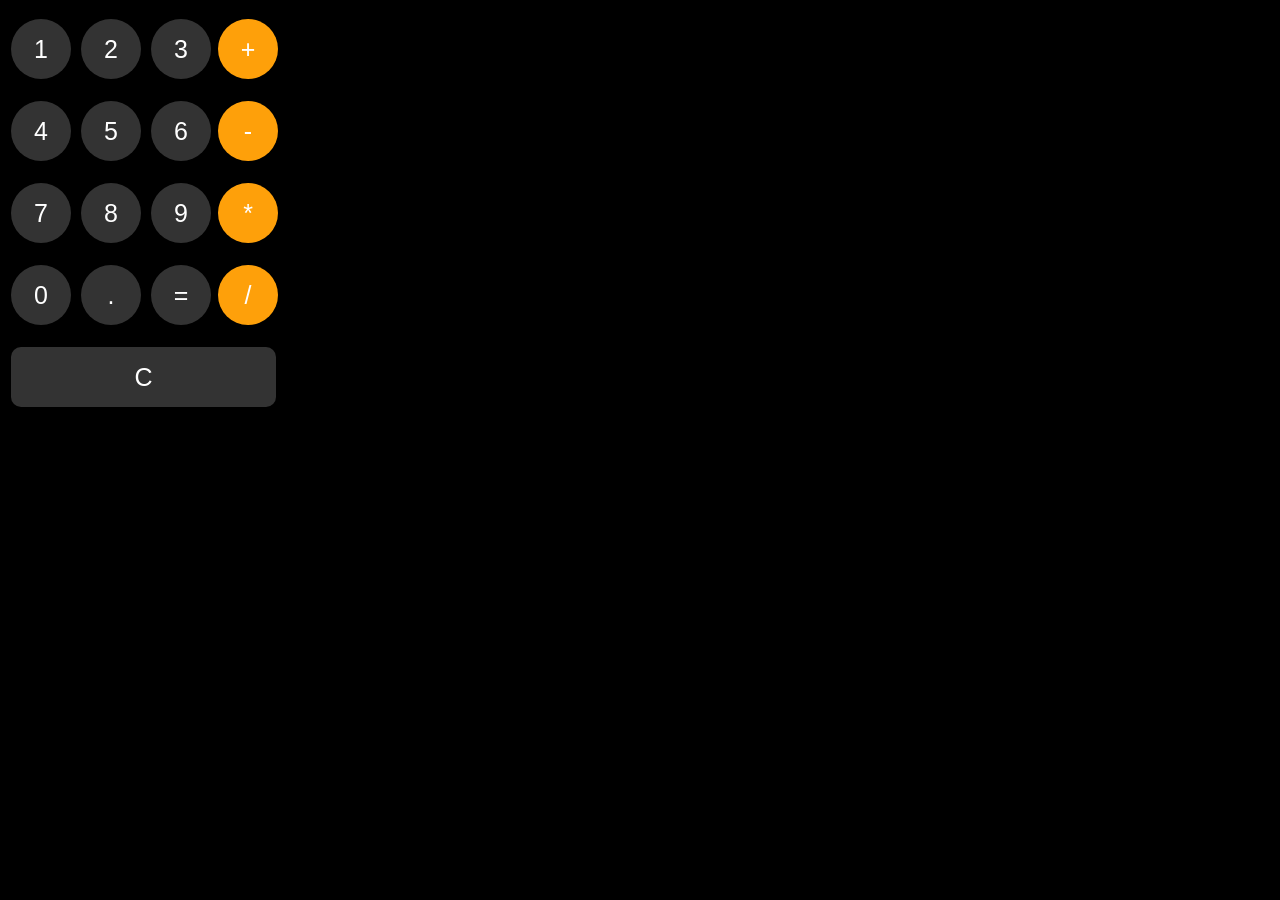
<file: index.html>
<!DOCTYPE html>
<html lang="en">
<head>
    <meta charset="UTF-8">
    <meta name="viewport" content="width=device-width, initial-scale=1.0">
    <link rel="stylesheet" href="stylesheet.css">
    <title>Calculator</title>
</head>
<body>

    <!-- Number and operator buttons -->
     <p class="calculation"> </p>
    <p>
        <button  class='yellowButton' onclick="calculator('1');">1</button>
        <button class='yellowButton' onclick="calculator('2');">2</button>
        <button class='yellowButton' onclick="calculator('3');">3</button >
        <button class='greyButton' onclick="calculator('+');">+</button >
    </p>
    <p>
        <button  class='yellowButton' onclick="calculator('4');">4</button>
        <button  class='yellowButton' onclick="calculator('5');">5</button>
        <button  class='yellowButton' onclick="calculator('6');">6</button>
        <button class='greyButton' onclick="calculator('-');">-</button >
        
    </p>
    <p>
        <button  class='yellowButton' onclick="calculator('7');">7</button>
        <button class='yellowButton' onclick="calculator('8');">8</button >
        <button class='yellowButton' onclick="calculator('9');">9</button >
        <button class='greyButton' onclick="calculator('*');">*</button >
    </p>
    <p>
        <button class='yellowButton' onclick="calculator('0');">0</button >
        <button  class='yellowButton' onclick="calculator('.');">.</button >
        <button  class='yellowButton' onclick="calculator('=');">=</button >
        <button class='greyButton' onclick="calculator('/');">/</button > 
    </p> 
    <p>
        <button class='yellowButton clear' onclick="calculator('C');">C</button >
    </p>

    <script src="javascript.js"></script></script>
</body>
</html>
</file>
<file: stylesheet.css>
body{
    background-color: black;
}
.greyButton{
    background-color: rgb(254, 160, 10);
    color: white;
    border:none;
    border-radius: 100%;
    height: 60px;
    width: 60px;
    font-size: 25px;
    cursor: pointer;

}
.yellowButton{
    background-color: rgb(51, 51, 51);
    color:white;
    border:none;
    border-radius: 100%;
    height: 60px;
    width: 60px;
    margin: 3px;
    font-size: 25px;
    cursor: pointer;
}
.clear{
    border-radius: 10px;
    width: 265px;
}
.yellowButton:hover{
    background-color:  rgb(36, 36, 36);;
}
.greyButton:hover{
background-color:  rgb(255, 146, 3);
}

.calculation{
    color: white;
    font-family: Arial, Helvetica, sans-serif;
    font-size: 45px;
    margin-top: 15px;
    margin-bottom: 5px;
}
</file>
